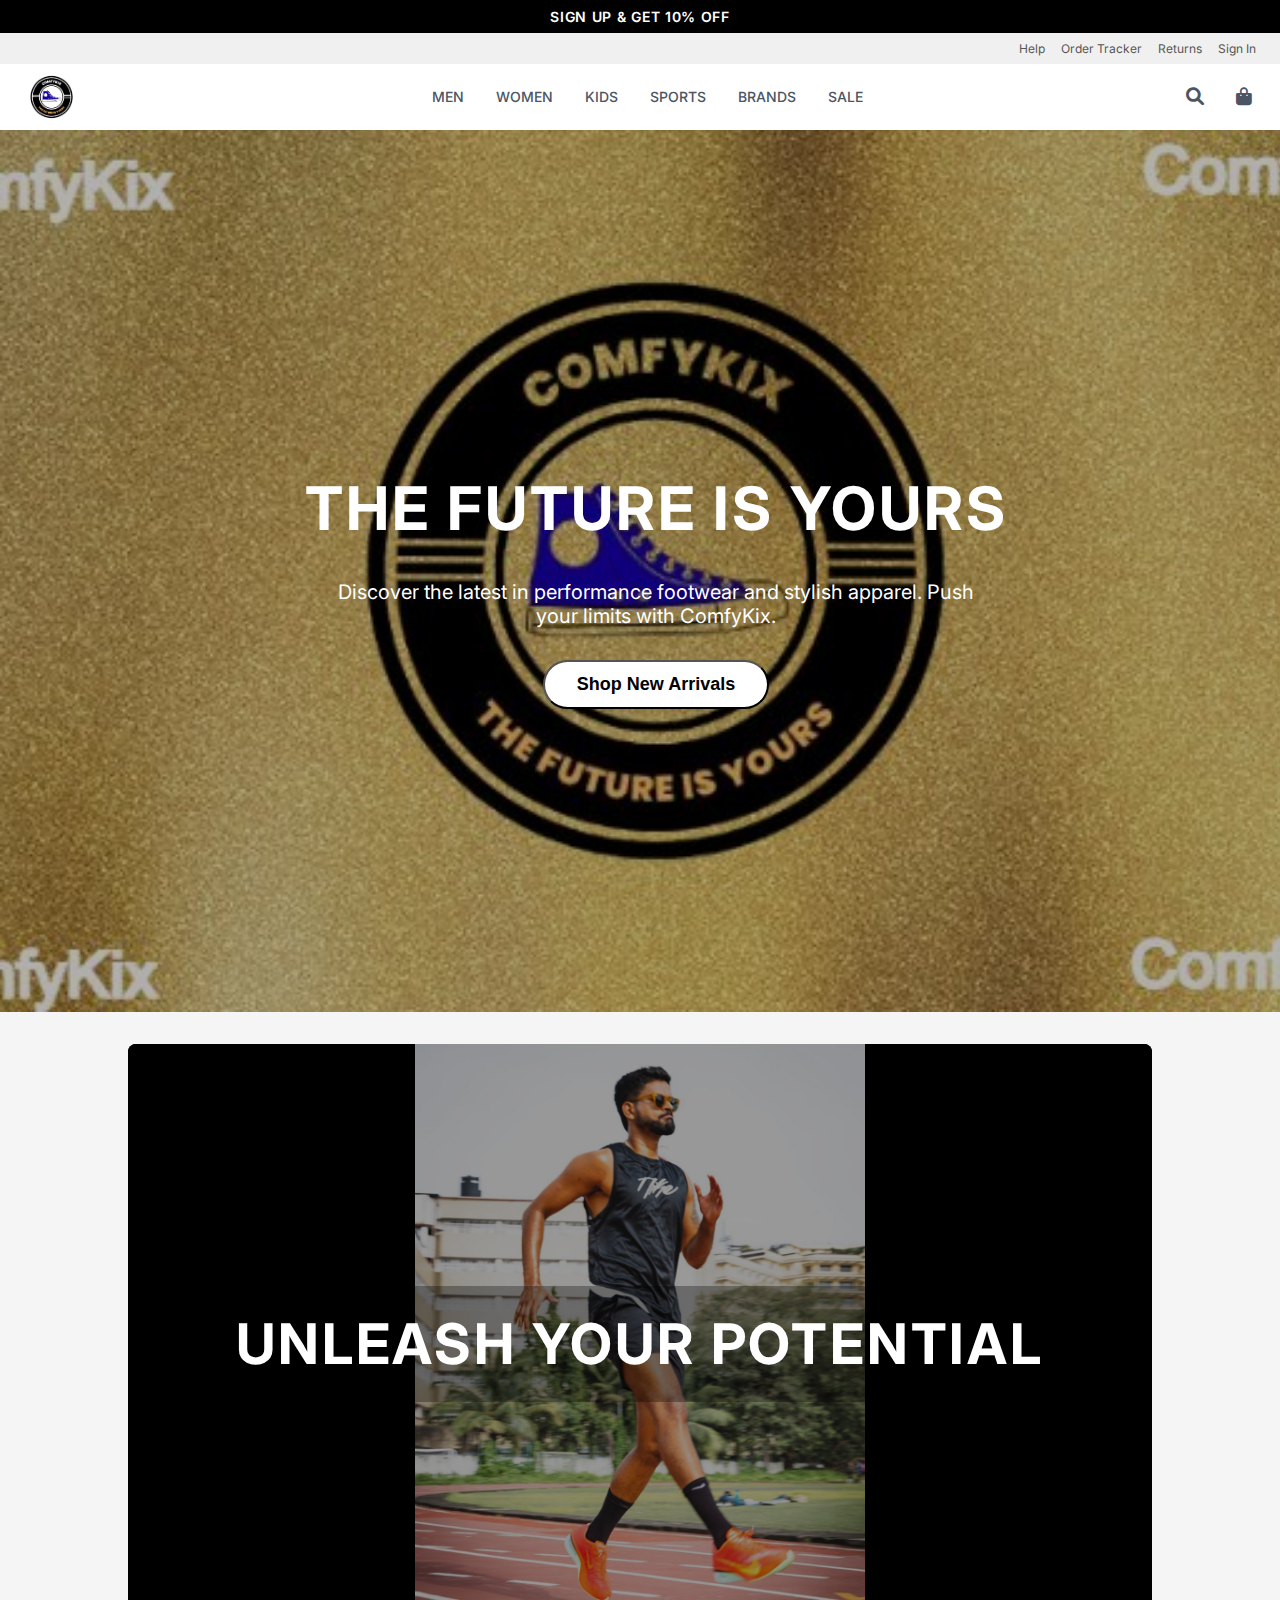
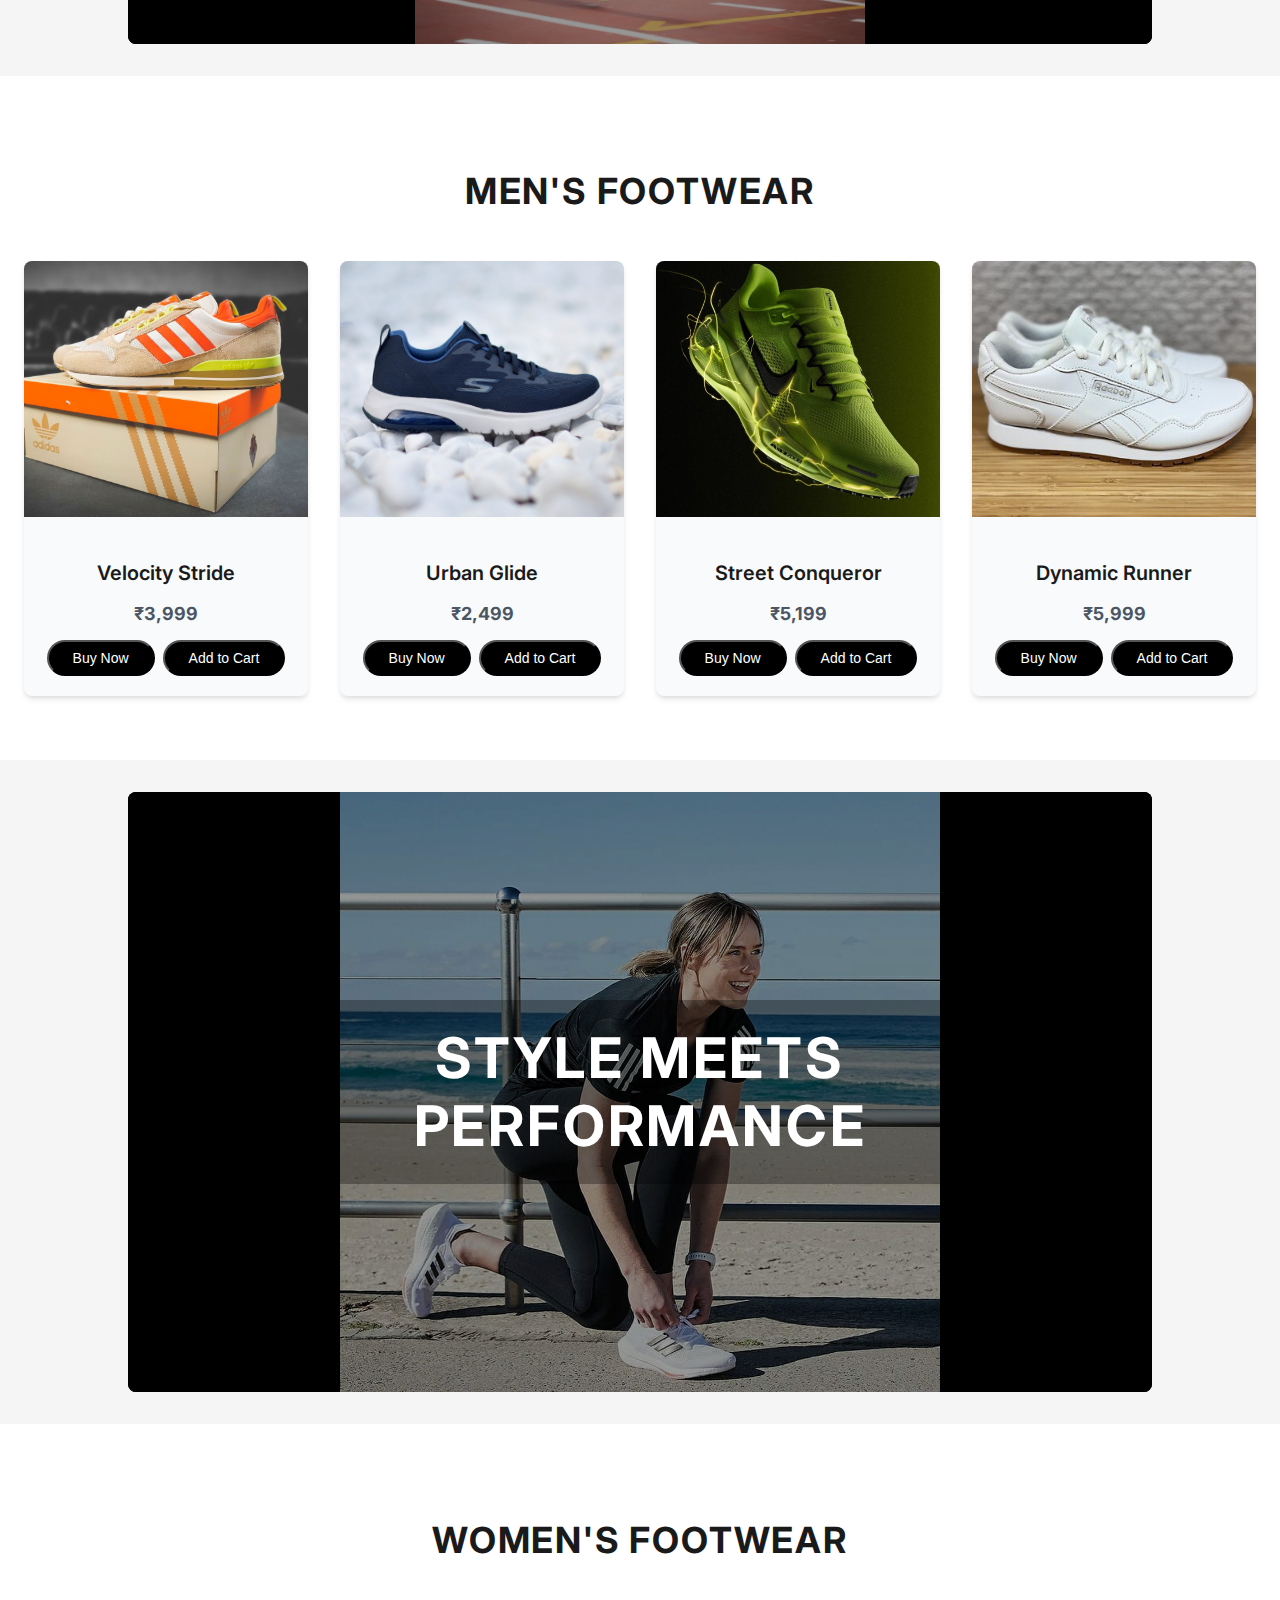
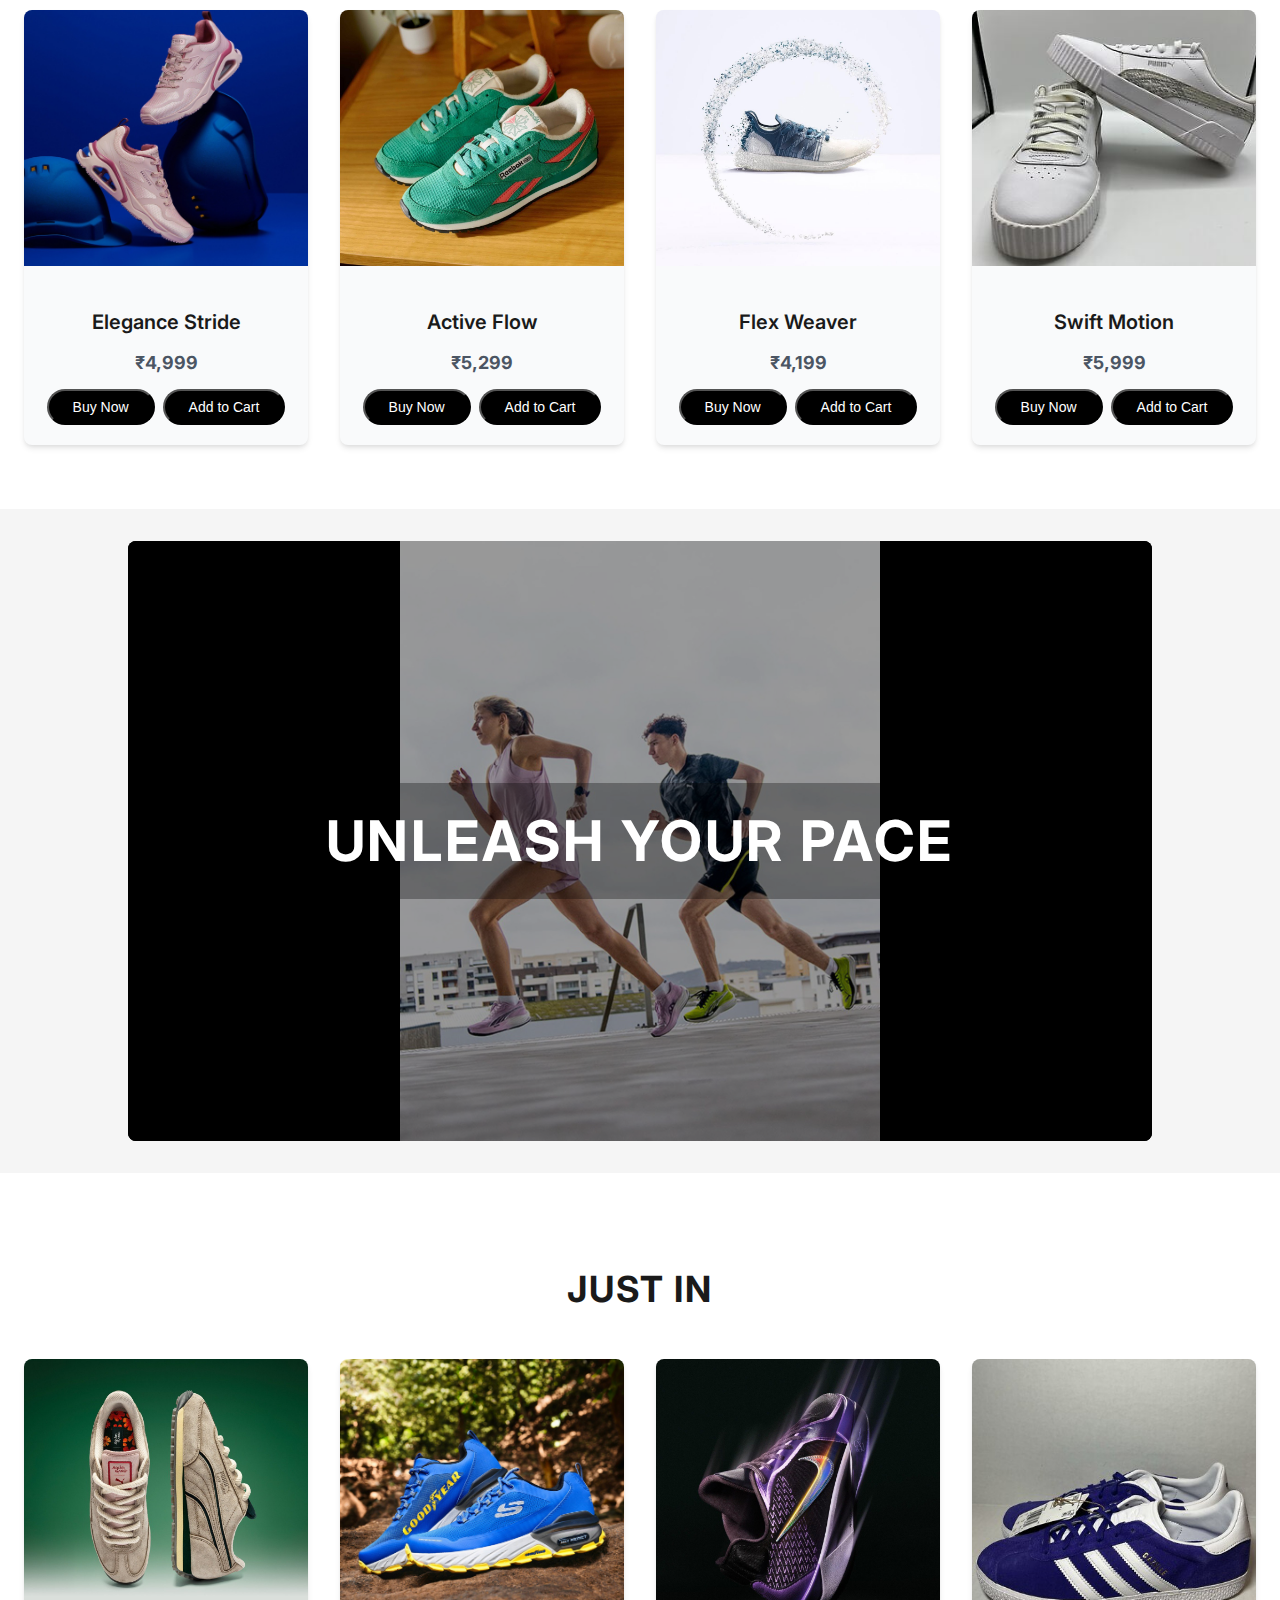
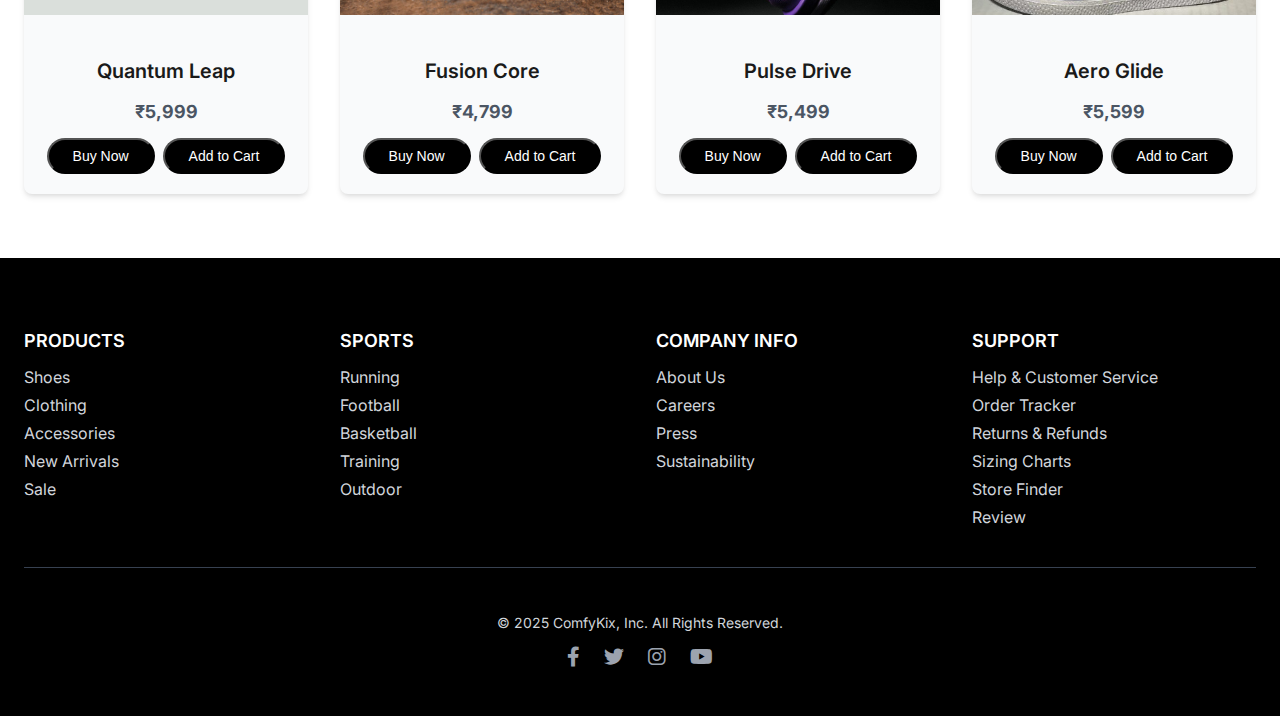
<file: index.html>
<!DOCTYPE html>
<html lang="en">
<head>
  <meta charset="UTF-8" />
  <meta name="viewport" content="width=device-width, initial-scale=1.0" />
  <title>ComfyKix - Step into Comfort</title>
  <!-- Google Fonts - Inter for a clean, modern look like Adidas -->
  <link rel="preconnect" href="https://fonts.googleapis.com">
  <link rel="preconnect" href="https://fonts.gstatic.com" crossorigin>
  <link href="https://fonts.googleapis.com/css2?family=Inter:wght@300;400;500;600;700&display=swap" rel="stylesheet">
  <!-- Font Awesome for icons -->
  <link rel="stylesheet" href="https://cdnjs.cloudflare.com/ajax/libs/font-awesome/6.0.0-beta3/css/all.min.css" xintegrity="sha512-Fo3rlalHpgc7b+BvQJt+qg+n0Lw6l5Xo5+j5A2z5o4C5/4yB2z4f5O9eF5f+o5d5x4j4z4v0Q0e4O5g5S5V5w5" crossorigin="anonymous" referrerpolicy="no-referrer" />
  <!-- Custom CSS for specific overrides and fine-tuning -->
  <link rel="stylesheet" href="com.css" />
  <style>
    html {
      scroll-behavior: smooth;
    }
  </style>
</head>
<body>

  <!-- New Promotional Bar -->
  <div class="promo-bar">
    SIGN UP & GET 10% OFF
  </div>

  <!-- Top Bar -->
  <div class="top-bar">
    <ul class="top-bar-links">
      <li><a href="help&support.html">Help</a></li>
      <li><a href="#" id="order-tracker-link">Order Tracker</a></li>
      <li><a href="#">Returns</a></li>
      <li><a href="loginc.html">Sign In</a></li>
    </ul>
  </div>

  <!-- Main Navbar -->
  <nav class="main-navbar">
    <!-- Logo -->
    <div class="navbar-logo-container">
      <img src="images/comfyKix.png" onerror="this.onerror=null;this.src='https://placehold.co/100x30/000/FFF?text=COMFYKIX+Step+into+Comfort';" alt="ComfyKix Logo - Step into Comfort" class="navbar-logo">
    </div>

    <!-- Nav Links -->
    <ul class="nav-links-list">
      <li class="nav-link-item"><a href="#men">Men</a></li>
      <li class="nav-link-item"><a href="#women">Women</a></li>
      <li class="nav-link-item"><a href="#">Kids</a></li>
      <li class="nav-link-item"><a href="#">Sports</a></li>
      <li class="nav-link-item"><a href="#">Brands</a></li>
      <li class="nav-link-item"><a href="#">Sale</a></li>
    </ul>

    <!-- Right Section - Icons -->
    <div class="right-section-icons">
      <button class="icon-button">
        <i class="fas fa-search"></i>
      </button>
      <button class="icon-button" id="cart-icon-button">
        <i class="fas fa-shopping-bag"></i>
        <span id="cart-count" class="cart-count">0</span>
      </button>
      <!-- Mobile Menu Button -->
      <button class="icon-button mobile-menu-button">
        <i class="fas fa-bars"></i>
      </button>
    </div>
  </nav>

  <!-- Hero Section - Main landing hero -->
  <section class="hero-main">
    <img src="images/con1.jpg" onerror="this.onerror=null;this.src='https://placehold.co/1920x700/000000/FFFFFF?text=COMFYKIX+HERO+IMAGE';" alt="ComfyKix Main Hero Background" class="hero-main-image">
    <div class="hero-overlay">
      <h1 class="hero-title">THE FUTURE IS YOURS</h1>

      <p class="hero-subtitle">Discover the latest in performance footwear and stylish apparel. Push your limits with ComfyKix.</p>
      <a href="#new">
      <button class="hero-button">
        Shop New Arrivals
      </button></a>
    </div>
  </section>

  <!-- BG2 Section before Men's Footwear -->
  <section class="banner-section">
    <img src="images/photo 2.jpg" onerror="this.onerror=null;this.src='https://placehold.co/1920x400/333333/FFFFFF?text=COMFYKIX+MEN+BANNER';" alt="ComfyKix Men's Section Background" class="banner-image">
    <div class="banner-overlay">
      <h2 class="banner-tagline">Unleash Your Potential</h2>
    </div>
  </section>

  <!-- Men's Footwear Section -->
  <section id="men" class="product-section">
    <h2 class="section-title">Men's Footwear</h2>
    <div class="product-grid">
      <!-- Product Card 1 -->
      <div class="product-card">
        <img src="images/men 1.jpg" onerror="this.onerror=null;this.src='https://placehold.co/400x300/E5E7EB/1F2937?text=Men+Shoe+1';" alt="Men Shoe 1" class="card-image">
        <div class="card-content">
          <h3 class="card-title">Velocity Stride</h3>
          <p class="card-price">₹3,999</p>
          <div class="card-buttons-container">
            <button class="card-button buy-now-btn" data-product-name="Velocity Stride" data-product-price="3999">Buy Now</button>
            <button class="card-button add-to-cart-btn" data-product-name="Velocity Stride" data-product-price="3999">Add to Cart</button>
          </div>
        </div>
      </div>
      <!-- Product Card 2 -->
      <div class="product-card">
        <img src="images/photo 5.jpg" onerror="this.onerror=null;this.src='https://placehold.co/400x300/E5E7EB/1F2937?text=Men+Shoe+2';" alt="Men Shoe 2" class="card-image">
        <div class="card-content">
          <h3 class="card-title">Urban Glide</h3>
          <p class="card-price">₹2,499</p>
          <div class="card-buttons-container">
            <button class="card-button buy-now-btn" data-product-name="Urban Glide" data-product-price="2499">Buy Now</button>
            <button class="card-button add-to-cart-btn" data-product-name="Urban Glide" data-product-price="2499">Add to Cart</button>
          </div>
        </div>
      </div>
      <!-- Product Card 3 -->
      <div class="product-card">
        <img src="images/photo 6.jpg" onerror="this.onerror=null;this.src='https://placehold.co/400x300/E5E7EB/1F2937?text=Men+Shoe+3';" alt="Men Shoe 3" class="card-image">
        <div class="card-content">
          <h3 class="card-title">Street Conqueror</h3>
          <p class="card-price">₹5,199</p>
          <div class="card-buttons-container">
            <button class="card-button buy-now-btn" data-product-name="Street Conqueror" data-product-price="5199">Buy Now</button>
            <button class="card-button add-to-cart-btn" data-product-name="Street Conqueror" data-product-price="5199">Add to Cart</button>
          </div>
        </div>
      </div>
      <!-- Product Card 4 -->
      <div class="product-card">
        <img src="images/mens 4.jpg" onerror="this.onerror=null;this.src='https://placehold.co/400x300/E5E7EB/1F2937?text=Image+N/A';" alt="ComfyKix Men Shoe 4" class="card-image">
        <div class="card-content">
          <h3 class="card-title">Dynamic Runner</h3>
          <p class="card-price">₹5,999</p>
          <div class="card-buttons-container">
            <button class="card-button buy-now-btn" data-product-name="Dynamic Runner" data-product-price="5999">Buy Now</button>
            <button class="card-button add-to-cart-btn" data-product-name="Dynamic Runner" data-product-price="5999">Add to Cart</button>
          </div>
        </div>
      </div>
    </div>
  </section>

  <!-- BG3 Section before Women's Footwear -->
  <section class="banner-section">
    <img src="images/photo 3.jpg" onerror="this.onerror=null;this.src='https://placehold.co/1920x400/666666/FFFFFF?text=COMFYKIX+WOMEN+BANNER';" alt="ComfyKix Women's Section Background" class="banner-image">
    <div class="banner-overlay">
      <h2 class="banner-tagline">Style Meets Performance</h2>
    </div>
  </section>

  <!-- Women's Footwear Section -->
  <div id="women">
  <section class="product-section">
    <h2 class="section-title">Women's Footwear</h2>
    <div class="product-grid">
      <!-- Product Card 1 -->
      <div class="product-card">
        <img src="images/photo 10.jpg" onerror="this.onerror=null;this.src='https://placehold.co/400x300/F3F4F6/1F2937?text=Women+Shoe+1';" alt="Women Shoe 1" class="card-image">
        <div class="card-content">
          <h3 class="card-title">Elegance Stride</h3>
          <p class="card-price">₹4,999</p>
          <div class="card-buttons-container">
            <button class="card-button buy-now-btn" data-product-name="Elegance Stride" data-product-price="4999">Buy Now</button>
            <button class="card-button add-to-cart-btn" data-product-name="Elegance Stride" data-product-price="4999">Add to Cart</button>
          </div>
        </div>
      </div>
      <!-- Product Card 2 -->
      <div class="product-card">
        <img src="images/photo 11.jpg" onerror="this.onerror=null;this.src='https://placehold.co/400x300/F3F4F6/1F2937?text=Women+Shoe+2';" alt="Women Shoe 2" class="card-image">
        <div class="card-content">
          <h3 class="card-title">Active Flow</h3>
          <p class="card-price">₹5,299</p>
          <div class="card-buttons-container">
            <button class="card-button buy-now-btn" data-product-name="Active Flow" data-product-price="5299">Buy Now</button>
            <button class="card-button add-to-cart-btn" data-product-name="Active Flow" data-product-price="5299">Add to Cart</button>
          </div>
        </div>
      </div>
      <!-- Product Card 3 -->
      <div class="product-card">
        <img src="images/photo 12.jpg" onerror="this.onerror=null;this.src='https://placehold.co/400x300/F3F4F6/1F2937?text=Women+Shoe+3';" alt="Women Shoe 3" class="card-image">
        <div class="card-content">
          <h3 class="card-title">Flex Weaver</h3>
          <p class="card-price">₹4,199</p>
          <div class="card-buttons-container">
            <button class="card-button buy-now-btn" data-product-name="Flex Weaver" data-product-price="4199">Buy Now</button>
            <button class="card-button add-to-cart-btn" data-product-name="Flex Weaver" data-product-price="4199">Add to Cart</button>
          </div>
        </div>
      </div>
      <!-- Product Card 4 -->
      <div class="product-card">
        <img src="images/womens 4.jpg" onerror="this.onerror=null;this.src='https://placehold.co/400x300/F3F4F6/1F2937?text=Image+N/A';" alt="ComfyKix Women Shoe 4" class="card-image">
        <div class="card-content">
          <h3 class="card-title">Swift Motion</h3>
          <p class="card-price">₹5,999</p>
          <div class="card-buttons-container">
            <button class="card-button buy-now-btn" data-product-name="Swift Motion" data-product-price="5999">Buy Now</button>
            <button class="card-button add-to-cart-btn" data-product-name="Swift Motion" data-product-price="5999">Add to Cart</button>
          </div>
        </div>
      </div>
    </div>
  </section>
  </div>
  <!-- BG1 Section before New Arrivals -->
   
  <section class="banner-section">
    <img src="images/photo1.jpg" onerror="this.onerror=null;this.src='https://placehold.co/1920x400/999999/FFFFFF?text=COMFYKIX+NEW+ARRIVALS+BANNER';" alt="ComfyKix New Arrivals Section Background" class="banner-image">
    <div class="banner-overlay">
      <h2 class="banner-tagline">Unleash Your Pace</h2>
    </div>
  </section>

  <!-- New Arrivals Section -->
   <Span id="new">
  <section class="product-section">
    <h2 class="section-title">Just In</h2>
    <div class="product-grid">
      <!-- Product Card 1 -->
      <div class="product-card">
        <img src="images/new1.jpg" onerror="this.onerror=null;this.src='https://placehold.co/400x300/E5E7EB/1F2937?text=New+Shoe+1';" alt="New Shoe 1" class="card-image">
        <div class="card-content">
          <h3 class="card-title">Quantum Leap</h3>
          <p class="card-price">₹5,999</p>
          <div class="card-buttons-container">
            <button class="card-button buy-now-btn" data-product-name="Quantum Leap" data-product-price="5999">Buy Now</button>
            <button class="card-button add-to-cart-btn" data-product-name="Quantum Leap" data-product-price="5999">Add to Cart</button>
          </div>
        </div>
      </div>
      <!-- Product Card 2 -->
      <div class="product-card">
        <img src="images/new 2.jpg" onerror="this.onerror=null;this.src='https://placehold.co/400x300/E5E7EB/1F2937?text=New+Shoe+2';" alt="New Shoe 2" class="card-image">
        <div class="card-content">
          <h3 class="card-title">Fusion Core</h3>
          <p class="card-price">₹4,799</p>
          <div class="card-buttons-container">
            <button class="card-button buy-now-btn" data-product-name="Fusion Core" data-product-price="4799">Buy Now</button>
            <button class="card-button add-to-cart-btn" data-product-name="Fusion Core" data-product-price="4799">Add to Cart</button>
          </div>
        </div>
      </div>
      <!-- Product Card 3 -->
      <div class="product-card">
        <img src="images/new 3.jpg" onerror="this.onerror=null;this.src='https://placehold.co/400x300/E5E7EB/1F2937?text=New+Shoe+3';" alt="New Shoe 3" class="card-image">
        <div class="card-content">
          <h3 class="card-title">Pulse Drive</h3>
          <p class="card-price">₹5,499</p>
          <div class="card-buttons-container">
            <button class="card-button buy-now-btn" data-product-name="Pulse Drive" data-product-price="5499">Buy Now</button>
            <button class="card-button add-to-cart-btn" data-product-name="Pulse Drive" data-product-price="5499">Add to Cart</button>
          </div>
        </div>
      </div>
      <!-- Product Card 4 -->
      <div class="product-card">
        <img src="images/just 4.jpg" onerror="this.onerror=null;this.src='https://placehold.co/400x300/E5E7EB/1F2937?text=Image+N/A';" alt="ComfyKix New Shoe 4" class="card-image">
        <div class="card-content">
          <h3 class="card-title">Aero Glide</h3>
          <p class="card-price">₹5,599</p>
          <div class="card-buttons-container">
            <button class="card-button buy-now-btn" data-product-name="Aero Glide" data-product-price="5599">Buy Now</button>
            <button class="card-button add-to-cart-btn" data-product-name="Aero Glide" data-product-price="5599">Add to Cart</button>
          </div>
        </div>
      </div>
    </div>
  </section>
</Span>
  <!-- Footer -->
  <footer class="main-footer">
    <div class="footer-columns-grid">
      <div>
        <h4 class="footer-column-heading">Products</h4>
        <ul>
          <li class="footer-list-item"><a href="#">Shoes</a></li>
          <li class="footer-list-item"><a href="#">Clothing</a></li>
          <li class="footer-list-item"><a href="#">Accessories</a></li>
          <li class="footer-list-item"><a href="#">New Arrivals</a></li>
          <li class="footer-list-item"><a href="#">Sale</a></li>
        </ul>
      </div>
      <div>
        <h4 class="footer-column-heading">Sports</h4>
        <ul>
          <li class="footer-list-item"><a href="#">Running</a></li>
          <li class="footer-list-item"><a href="#">Football</a></li>
          <li class="footer-list-item"><a href="#">Basketball</a></li>
          <li class="footer-list-item"><a href="#">Training</a></li>
          <li class="footer-list-item"><a href="#">Outdoor</a></li>
        </ul>
      </div>
      <div>
        <h4 class="footer-column-heading">Company Info</h4>
        <ul>
          <li class="footer-list-item"><a href="aboutco.html">About Us</a></li>
          <li class="footer-list-item"><a href="#">Careers</a></li>
          <li class="footer-list-item"><a href="#">Press</a></li>
          <li class="footer-list-item"><a href="#">Sustainability</a></li>
        </ul>
      </div>
      <div>
        <h4 class="footer-column-heading">Support</h4>
        <ul>
          <li class="footer-list-item"><a href="#">Help & Customer Service</a></li>
          <li class="footer-list-item"><a href="#">Order Tracker</a></li>
          <li class="footer-list-item"><a href="#">Returns & Refunds</a></li>
          <li class="footer-list-item"><a href="#">Sizing Charts</a></li>
          <li class="footer-list-item"><a href="#">Store Finder</a></li>
          <li class="footer-list-item"><a href="review.html">Review</a></li>
        </ul>
      </div>
    </div>
    <div class="footer-bottom-bar">
      <p class="footer-copyright">&copy; 2025 ComfyKix, Inc. All Rights Reserved.</p>
      <div class="social-icons-container">
        <a href="#" class="social-icon-link"><i class="fab fa-facebook-f"></i></a>
        <a href="#" class="social-icon-link"><i class="fab fa-twitter"></i></a>
        <a href="#" class="social-icon-link"><i class="fab fa-instagram"></i></a>
        <a href="#" class="social-icon-link"><i class="fab fa-youtube"></i></a>
      </div>
    </div>
  </footer>

  <!-- Shopping Cart Modal -->
  <div id="shopping-cart-modal" class="modal">
    <div class="modal-content">
      <span class="close-button">&times;</span>
      <h2>Your Shopping Cart</h2>
      <div id="cart-items-container">
        <!-- Cart items will be dynamically loaded here -->
        <p class="empty-cart-message">Your cart is empty.</p>
      </div>
      <div class="cart-summary">
        <p>Total: <span id="cart-total">₹0</span></p>
        <button id="buy-all-items-btn" class="card-button">Buy All Items</button>
      </div>
    </div>
  </div>

  <!-- Order Confirmation Modal -->
  <div id="order-confirmation-modal" class="modal">
    <div class="modal-content">
      <span class="close-button">&times;</span>
      <h2>Order Successful!</h2>
      <p>Your order has been placed and will be processed shortly.</p>
      <button class="card-button close-confirmation-btn">Close</button>
    </div>
  </div>

  <!-- Order Tracker Modal -->
  <div id="order-tracker-modal" class="modal">
    <div class="modal-content">
      <span class="close-button">&times;</span>
      <h2>Order Tracker</h2>
      <div id="order-tracker-content">
        <p>Enter your order number to track your order:</p>
        <input type="text" id="order-number-input" placeholder="Order Number" class="order-input">
        <button id="track-order-btn" class="card-button">Track Order</button>
        <div id="order-status-display" class="order-status-display">
          <!-- Order status will be displayed here -->
        </div>
      </div>
      <button class="card-button close-tracker-btn">Close</button>
    </div>
  </div>

  <script src="script.js"></script>
</body>
</html>
</file>
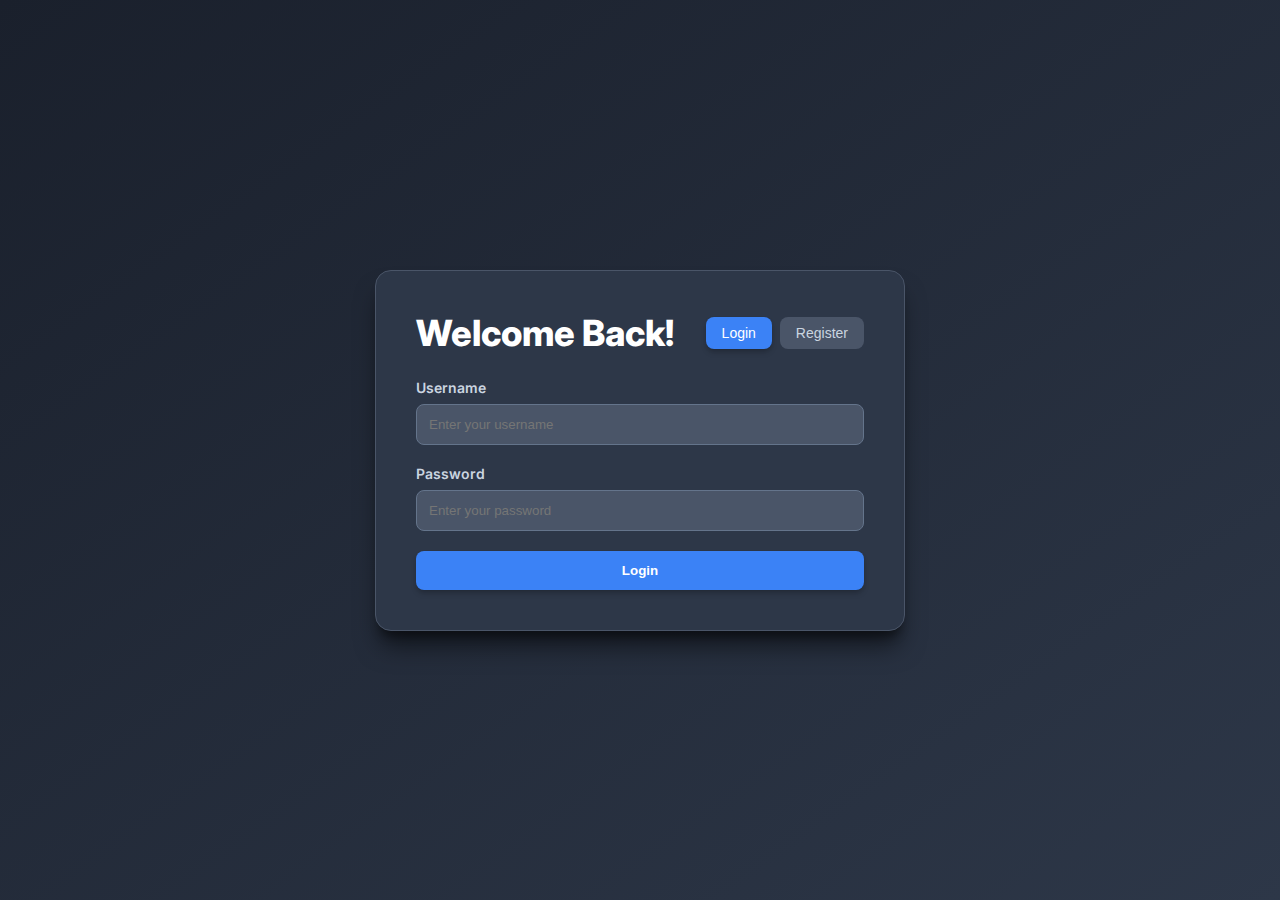
<file: loginc.html>
<!DOCTYPE html>
<html lang="en">
<head>
    <meta charset="UTF-8">
    <meta name="viewport" content="width=device-width, initial-scale=1.0">
    <title>Sports Login & Register</title>
    <link href="https://fonts.googleapis.com/css2?family=Inter:wght@400;500;700;800&display=swap" rel="stylesheet">
    <style>
        /* Basic Reset & Font */
        body {
            margin: 0;
            font-family: 'Inter', sans-serif;
            background: linear-gradient(to bottom right, #1a202c, #2d3748); /* Dark gradient background */
            display: flex;
            justify-content: center;
            align-items: center;
            min-height: 100vh;
            color: #e2e8f0; /* Light text color */
            padding: 1rem; /* Padding for smaller screens */
            box-sizing: border-box; /* Include padding in element's total width and height */
        }

        /* Container for the forms */
        .auth-container {
            background-color: #2d3748; /* Darker background for the card */
            padding: 2.5rem;
            border-radius: 1rem; /* Rounded corners */
            box-shadow: 0 20px 25px -5px rgba(0, 0, 0, 0.5), 0 10px 10px -5px rgba(0, 0, 0, 0.4); /* Deeper shadow */
            width: 100%;
            max-width: 28rem; /* Max width for the card */
            border: 1px solid #4a5568; /* Subtle border */
        }

        /* Header and Toggle Buttons */
        .header-section {
            display: flex;
            justify-content: space-between;
            align-items: center;
            margin-bottom: 1.5rem;
        }

        .header-section h2 {
            font-size: 2.25rem; /* text-3xl */
            font-weight: 800; /* font-extrabold */
            color: #fff;
            margin: 0;
        }

        .toggle-buttons {
            display: flex;
            gap: 0.5rem;
        }

        .toggle-buttons button {
            padding: 0.5rem 1rem;
            border-radius: 0.5rem; /* rounded-lg */
            font-size: 0.875rem; /* text-sm */
            font-weight: 500; /* font-medium */
            transition: all 0.3s ease-in-out; /* Smooth transitions */
            border: none;
            cursor: pointer;
            outline: none;
        }

        .toggle-buttons button.active {
            background-color: #3b82f6; /* blue-600 */
            color: #fff;
            box-shadow: 0 4px 6px -1px rgba(0, 0, 0, 0.2), 0 2px 4px -1px rgba(0, 0, 0, 0.1); /* shadow-md */
        }

        .toggle-buttons button:not(.active) {
            background-color: #4a5568; /* gray-700 */
            color: #cbd5e0; /* gray-300 */
        }

        .toggle-buttons button:not(.active):hover {
            background-color: #64748b; /* gray-600 */
        }

        /* Message Display */
        .message {
            padding: 0.75rem;
            margin-bottom: 1rem;
            border-radius: 0.5rem;
            font-size: 0.875rem;
            text-align: center;
        }

        .message.success {
            background-color: #10b981; /* green-500 */
            color: #fff;
        }

        .message.error {
            background-color: #ef4444; /* red-500 */
            color: #fff;
        }

        /* Form Styling */
        .auth-form {
            display: flex;
            flex-direction: column;
            gap: 1.25rem; /* space-y-5 */
        }

        .auth-form label {
            display: block;
            color: #cbd5e0; /* gray-300 */
            font-size: 0.875rem; /* text-sm */
            font-weight: 600; /* font-semibold */
            margin-bottom: 0.5rem;
        }

        .auth-form input {
            width: 100%;
            padding: 0.75rem;
            border-radius: 0.5rem;
            background-color: #4a5568; /* gray-700 */
            color: #fff;
            border: 1px solid #64748b; /* gray-600 */
            transition: all 0.2s ease-in-out;
            box-sizing: border-box; /* Ensure padding doesn't increase width */
        }

        .auth-form input:focus {
            outline: none;
            border-color: transparent;
            box-shadow: 0 0 0 2px #3b82f6; /* focus:ring-2 focus:ring-blue-500 */
        }

        .auth-form button[type="submit"] {
            width: 100%;
            background-color: #3b82f6; /* blue-600 */
            color: #fff;
            font-weight: 700; /* font-bold */
            padding: 0.75rem 1rem;
            border-radius: 0.5rem;
            border: none;
            cursor: pointer;
            transition: all 0.3s ease-in-out;
            box-shadow: 0 4px 6px -1px rgba(0, 0, 0, 0.2), 0 2px 4px -1px rgba(0, 0, 0, 0.1); /* shadow-lg */
        }

        .auth-form button[type="submit"]:hover {
            background-color: #2563eb; /* blue-700 */
            transform: scale(1.02); /* hover:scale-105 */
        }

        /* Hide/Show Forms */
        #loginForm, #registerForm {
            display: none;
        }
        #loginForm.active, #registerForm.active {
            display: flex; /* Use flex to maintain column layout */
        }
    </style>
</head>
<body>
    <div class="auth-container">
        <div class="header-section">
            <h2 id="formTitle">Welcome Back!</h2>
            <div class="toggle-buttons">
                <button id="loginToggle" class="active">Login</button>
                <button id="registerToggle">Register</button>
            </div>
        </div>

        <div id="messageDisplay" class="message" style="display: none;"></div>

        <!-- Login Form -->
        <form id="loginForm" class="auth-form active">
            <div>
                <label for="loginUsername">Username</label>
                <input type="text" id="loginUsername" placeholder="Enter your username" required>
            </div>
            <div>
                <label for="loginPassword">Password</label>
                <input type="password" id="loginPassword" placeholder="Enter your password" required>
            </div>
            <a href="Com.html">
            <button type="submit">Login</button></a>
        </form>

        <!-- Register Form -->
        <form id="registerForm" class="auth-form">
            <div>
                <label for="registerUsername">Choose Username</label>
                <input type="text" id="registerUsername" placeholder="Create a unique username" required>
            </div>
            <div>
                <label for="registerPassword">Create Password</label>
                <input type="password" id="registerPassword" placeholder="Minimum 6 characters" required minlength="6">
            </div>
            <button type="submit">Register</button>
        </form>
    </div>

    <script>
        // Get DOM elements
        const loginToggle = document.getElementById('loginToggle');
        const registerToggle = document.getElementById('registerToggle');
        const loginForm = document.getElementById('loginForm');
        const registerForm = document.getElementById('registerForm');
        const formTitle = document.getElementById('formTitle');
        const messageDisplay = document.getElementById('messageDisplay');

        // Function to display messages
        function showMessage(msg, type) {
            messageDisplay.textContent = msg;
            messageDisplay.className = `message ${type}`; // Add success or error class
            messageDisplay.style.display = 'block'; // Show the message
            setTimeout(() => {
                messageDisplay.style.display = 'none'; // Hide after 3 seconds
            }, 3000);
        }

        // Function to switch between login and register forms
        function showForm(isLogin) {
            if (isLogin) {
                loginForm.classList.add('active');
                registerForm.classList.remove('active');
                loginToggle.classList.add('active');
                registerToggle.classList.remove('active');
                formTitle.textContent = 'Welcome Back!';
            } else {
                registerForm.classList.add('active');
                loginForm.classList.remove('active');
                registerToggle.classList.add('active');
                loginToggle.classList.remove('active');
                formTitle.textContent = 'Join Our Team!';
            }
            // Clear inputs and messages when switching forms
            document.getElementById('loginUsername').value = '';
            document.getElementById('loginPassword').value = '';
            document.getElementById('registerUsername').value = '';
            document.getElementById('registerPassword').value = '';
            messageDisplay.style.display = 'none';
        }

        // Event listeners for toggle buttons
        loginToggle.addEventListener('click', () => showForm(true));
        registerToggle.addEventListener('click', () => showForm(false));

        // Load users from localStorage on page load
        let users = [];
        try {
            users = JSON.parse(localStorage.getItem('sportsUsers')) || [];
        } catch (error) {
            console.error("Failed to parse users from localStorage:", error);
            users = []; // Reset if parsing fails
        }

        // Handle Registration
        registerForm.addEventListener('submit', (e) => {
            e.preventDefault(); // Prevent default form submission

            const username = document.getElementById('registerUsername').value;
            const password = document.getElementById('registerPassword').value;

            if (!username || !password) {
                showMessage('Please fill in all fields.', 'error');
                return;
            }

            if (users.some(user => user.username === username)) {
                showMessage('Username already exists. Please choose a different one.', 'error');
                return;
            }

            const newUser = { username, password };
            users.push(newUser);

            try {
                localStorage.setItem('sportsUsers', JSON.stringify(users));
                showMessage('Registration successful! You can now log in.', 'success');
                showForm(true); // Switch to login form after successful registration
            } catch (error) {
                console.error("Failed to save user to localStorage:", error);
                showMessage('Error saving user. Please try again.', 'error');
            }
        });

        // Handle Login
        loginForm.addEventListener('submit', (e) => {
            e.preventDefault(); // Prevent default form submission

            const username = document.getElementById('loginUsername').value;
            const password = document.getElementById('loginPassword').value;

            if (!username || !password) {
                showMessage('Please enter both username and password.', 'error');
                return;
            }

            const foundUser = users.find(
                user => user.username === username && user.password === password
            );

            if (foundUser) {
                showMessage(`Welcome back, ${username}! You are logged in.`, 'success');
                // In a real application, you would set a session or redirect here
            } else {
                showMessage('Invalid username or password.', 'error');
            }
        });

        // Initialize the view to show the login form
        showForm(true);
    </script>
</body>
</html>
</file>
<file: com.css>
/* Custom CSS for COMFYKIX (Adidas Inspired) */

/* Global Styles */
body {
  font-family: 'Inter', sans-serif;
  margin: 0;
  padding: 0;
  box-sizing: border-box;
  background-color: #f5f5f5; /* Light grey background */
  color: #1a1a1a; /* Dark text color */
}

a {
  text-decoration: none;
  color: inherit;
}

ul {
  list-style: none;
  padding: 0;
  margin: 0;
}

/* New Promotional Bar */
.promo-bar {
  background-color: #000;
  color: #fff;
  text-align: center;
  padding: 0.5rem 0;
  font-size: 0.875rem; /* text-sm */
  text-transform: uppercase;
  font-weight: 600;
  letter-spacing: 0.05em;
  overflow: hidden; /* Keep overflow hidden if content might exceed */
  /* Animations removed */
}

/* Top Bar */
.top-bar {
  background-color: #f0f0f0;
  color: #555;
  font-size: 0.75rem; /* text-xs */
  padding: 0.5rem 1.5rem; /* py-2 px-6 */
  display: flex;
  justify-content: flex-end;
}

.top-bar-links {
  display: flex;
  gap: 1rem; /* space-x-4 */
}

.top-bar-links a:hover {
  text-decoration: underline;
}

/* Main Navbar */
.main-navbar {
  background-color: #ffffff; /* bg-white */
  box-shadow: 0 1px 2px 0 rgba(0, 0, 0, 0.05); /* shadow-sm */
  /* Adjusted padding to maintain overall navbar height with smaller logo */
  padding: 0.3rem 1.5rem; /* Reduced vertical padding slightly to compensate for larger logo */
  display: flex;
  align-items: center;
  justify-content: space-between;
  position: relative;
  top: 0;
  z-index: 50;
}

/* Styling for the logo */
.navbar-logo {
  height: 3.5rem; /* Adjusted logo size to be larger */
  width: auto; /* Maintain aspect ratio */
  margin-right: 2rem; /* mr-8 */
  display: flex; /* Ensures it behaves like a block element */
  align-items: center; /* Vertically center the logo within its container */
}

.navbar-logo-container {
  /* No specific height needed here, as SVG height is set directly */
  display: flex; /* Ensure it aligns correctly */
  align-items: center; /* Vertically center the logo within its container */
}


.nav-links-list {
  display: none; /* hidden */
  text-transform: uppercase;
  font-weight: 500; /* font-medium */
  font-size: 0.875rem; /* text-sm */
}

@media (min-width: 768px) { /* md breakpoint */
  .nav-links-list {
    display: flex; /* md:flex */
    gap: 2rem; /* space-x-8 */
  }
}

.nav-link-item a {
  color: #4b5563; /* text-gray-700 */
  transition-property: color;
  transition-duration: 200ms;
}

.nav-link-item a:hover {
  color: #1f2937; /* hover:text-gray-900 */
}

.right-section-icons {
  display: flex;
  align-items: center;
  gap: 1.5rem; /* space-x-6 */
}

.icon-button {
  background: none;
  border: none;
  cursor: pointer;
  color: #4b5563; /* text-gray-700 */
  transition-property: color;
  transition-duration: 200ms;
  padding: 0.25rem; /* Small padding for click area */
  position: relative; /* For cart count badge */
}

.icon-button:hover {
  color: #1f2937; /* hover:text-gray-900 */
}

.icon-button i {
  font-size: 1.125rem; /* text-lg */
}

.mobile-menu-button {
  display: block; /* md:hidden */
}

@media (min-width: 768px) { /* md breakpoint */
  .mobile-menu-button {
    display: none;
  }
}

/* Cart count badge */
.cart-count {
  position: absolute;
  top: -5px;
  right: -8px;
  background-color: #000;
  color: #fff;
  border-radius: 50%;
  padding: 0.1rem 0.4rem;
  font-size: 0.65rem;
  font-weight: bold;
  min-width: 18px;
  text-align: center;
}


/* Hero Section (Main Landing) */
.hero-main {
  position: relative;
  width: 100%;
  height: 750px; /* Increased height for more visibility */
  overflow: hidden;
  display: flex;
  flex-direction: column;
  align-items: center;
  justify-content: center;
  text-align: center;
  color: #ffffff;
  padding: 1rem;
  background-color: #000; /* Background for letterboxing */
}

@media (min-width: 768px) { /* md breakpoint */
  .hero-main {
    height: 850px; /* Increased height for desktop */
  }
}

.hero-main-image {
  position: absolute;
  inset: 0;
  width: 100%;
  height: 100%;
  object-fit: cover; /* Confirmed to cover for bigger look */
  object-position: center; /* Center the image content */
  background-color: #000; /* Ensure image background is black if it doesn't fill */
}

.hero-overlay {
  position: absolute;
  inset: 0;
  background-color: rgba(0, 0, 0, 0.3); /* bg-black bg-opacity-30 */
  display: flex;
  flex-direction: column;
  align-items: center;
  justify-content: center;
  text-align: center;
  padding: 1rem;
}

.hero-title {
  font-size: 2.25rem; /* text-4xl */
  font-weight: 700; /* font-bold */
  margin-bottom: 1rem; /* mb-4 */
  letter-spacing: 0.05em; /* tracking-wide */
  opacity: 1; /* Set to 1 as fade-in animation is removed */
}

@media (min-width: 768px) { /* md breakpoint */
  .hero-title {
    font-size: 3.75rem; /* md:text-6xl */
  }
}

.hero-subtitle {
  font-size: 1.125rem; /* text-lg */
  margin-bottom: 2rem; /* mb-8 */
  max-width: 42rem; /* max-w-2xl */
  opacity: 1; /* Set to 1 as fade-in animation is removed */
}

@media (min-width: 768px) { /* md breakpoint */
  .hero-subtitle {
    font-size: 1.25rem; /* md:text-xl */
  }
}

.hero-button {
  background-color: #ffffff; /* bg-white */
  color: #000000; /* text-black */
  padding: 0.75rem 2rem; /* px-8 py-3 */
  border-radius: 9999px; /* rounded-full */
  font-size: 1.125rem; /* text-lg */
  font-weight: 600; /* font-semibold */
  transition: background-color 300ms ease; /* Only background-color transition remains */
  box-shadow: 0 4px 6px -1px rgba(0, 0, 0, 0.1), 0 2px 4px -1px rgba(0, 0, 0, 0.06); /* shadow-lg */
}

.hero-button:hover {
  background-color: #e5e7eb; /* hover:bg-gray-200 */
  transform: none; /* Removed transform on hover */
}

/* Banner Sections (bg1, bg2, bg3) */
.banner-section {
  position: relative;
  width: 100%; /* Ensure it takes full width initially */
  max-width: 80%; /* Limit to 80% width for "half screen" effect */
  margin: 2rem auto; /* Center the section horizontally */
  height: 500px; /* Increased height for more visibility */
  overflow: hidden;
  display: flex;
  align-items: center; /* Vertically center content */
  justify-content: center; /* Horizontally center content */
  background-color: #000; /* Background for letterboxing */
  border-radius: 0.5rem; /* Added rounded corners for the section */
}

@media (min-width: 768px) { /* md breakpoint */
  .banner-section {
    height: 600px; /* Increased height for desktop */
  }
}

.banner-image {
  position: absolute;
  inset: 0;
  width: 100%;
  height: 100%;
  object-fit: contain; /* Changed to contain to show full image */
  object-position: center; /* Center the image content */
  background-color: #000; /* Ensure image background is black if it doesn't fill */
}

.banner-overlay {
  position: absolute;
  inset: 0;
  background-color: rgba(0, 0, 0, 0.4); /* bg-black bg-opacity-40 */
  display: flex;
  align-items: center;
  justify-content: center; /* Center overlay content */
}

.banner-tagline {
  color: #ffffff;
  font-size: 2.25rem; /* text-3xl - slightly larger */
  font-weight: 700; /* font-bold */
  text-transform: uppercase;
  letter-spacing: 0.05em; /* tracking-wider */
  text-align: center; /* Ensure text is centered horizontally */
  white-space: normal; /* Allow text to wrap if needed */
  padding: 1.5rem; /* Increased padding around text */
  background-color: rgba(0, 0, 0, 0.3); /* Slightly more opaque background for readability */
  border-radius: 0.5rem;
  max-width: 80%; /* Limit width to prevent overly long lines */
  opacity: 1; /* Set to 1 as fade-in animation is removed */
}

@media (min-width: 768px) { /* md breakpoint */
  .banner-tagline {
    font-size: 3.5rem; /* md:text-5xl - slightly larger */
  }
}


/* Product Sections */
.product-section {
  padding: 4rem 1.5rem; /* py-16 px-6 */
  background-color: #ffffff; /* bg-white or bg-gray-100 */
}

.section-title {
  font-size: 1.875rem; /* text-3xl */
  font-weight: 700; /* font-bold */
  text-align: center;
  margin-bottom: 3rem; /* mb-12 */
  text-transform: uppercase;
  letter-spacing: 0.05em; /* tracking-wider */
}

@media (min-width: 768px) { /* md breakpoint */
  .section-title {
    font-size: 2.25rem; /* md:text-4xl */
  }
}

.product-grid {
  display: grid;
  grid-template-columns: repeat(auto-fit, minmax(280px, 1fr)); /* Responsive grid */
  gap: 2rem; /* gap-8 */
  max-width: 80rem; /* max-w-7xl */
  margin-left: auto;
  margin-right: auto;
}

.product-card {
  background-color: #f9fafb; /* bg-gray-50 or bg-white */
  border-radius: 0.5rem; /* rounded-lg */
  box-shadow: 0 4px 6px -1px rgba(0, 0, 0, 0.1), 0 2px 4px -1px rgba(0, 0, 0, 0.06); /* shadow-md */
  overflow: hidden;
  transform: scale(1); /* Initial scale for transition */
  transition: box-shadow 300ms ease; /* Only box-shadow transition remains */
}

.product-card:hover {
  transform: none; /* Removed transform on hover */
  box-shadow: 0 10px 15px -3px rgba(0, 0, 0, 0.1), 0 4px 6px -2px rgba(0, 0, 0, 0.05); /* Enhanced shadow on hover */
}

.card-image {
  width: 100%;
  height: 16rem; /* h-64 */
  object-fit: cover;
}

.card-content {
  padding: 1.25rem; /* p-5 */
  text-align: center;
}

.card-title {
  font-size: 1.25rem; /* text-xl */
  font-weight: 600; /* font-semibold */
  margin-bottom: 0.5rem; /* mb-2 */
}

.card-price {
  color: #4b5563; /* text-gray-700 */
  font-size: 1.125rem; /* text-lg */
  font-weight: 700; /* font-bold */
  margin-bottom: 1rem; /* mb-4 */
}

.card-buttons-container {
  display: flex;
  justify-content: center;
  gap: 0.5rem; /* Small gap between buttons */
  margin-top: 1rem; /* Space above buttons */
}

.card-button {
  background-color: #000000; /* bg-black */
  color: #ffffff; /* text-white */
  padding: 0.5rem 1.5rem; /* px-6 py-2 */
  border-radius: 9999px; /* rounded-full */
  font-size: 0.875rem; /* text-sm */
  font-weight: 500; /* font-medium */
  transition: background-color 300ms ease; /* Only background-color transition remains */
  white-space: nowrap; /* Prevent button text from wrapping */
  cursor: pointer; /* Indicate clickable */
}

.card-button:hover {
  background-color: #374151; /* hover:bg-gray-800 */
  transform: none; /* Removed transform on hover */
}


/* Footer */
.main-footer {
  background-color: #000000; /* bg-black */
  color: #d1d5db; /* text-gray-300 */
  padding: 3rem 1.5rem; /* py-12 px-6 */
}

.footer-columns-grid {
  max-width: 80rem; /* max-w-7xl */
  margin-left: auto;
  margin-right: auto;
  display: grid;
  grid-template-columns: repeat(auto-fit, minmax(200px, 1fr)); /* Responsive columns */
  gap: 2rem; /* gap-8 */
}

@media (min-width: 768px) { /* md breakpoint */
  .footer-columns-grid {
    grid-template-columns: repeat(2, minmax(0, 1fr)); /* md:grid-cols-2 */
  }
}

@media (min-width: 1024px) { /* lg breakpoint */
  .footer-columns-grid {
    grid-template-columns: repeat(4, minmax(0, 1fr)); /* lg:grid-cols-4 */
  }
}

.footer-column-heading {
  color: #ffffff;
  font-size: 1.125rem; /* text-lg */
  font-weight: 600; /* font-semibold */
  margin-bottom: 1rem; /* mb-4 */
  text-transform: uppercase;
}

.footer-list-item {
  margin-bottom: 0.5rem; /* mb-2 */
}

.footer-list-item a:hover {
  text-decoration: underline;
}

.footer-bottom-bar {
  border-top: 1px solid #374151; /* border-t border-gray-700 */
  margin-top: 2rem; /* mt-8 */
  padding-top: 2rem; /* pt-8 */
  text-align: center;
}

.footer-copyright {
  font-size: 0.875rem; /* text-sm */
}

.social-icons-container {
  display: flex;
  justify-content: center;
  gap: 1.5rem; /* space-x-6 */
  margin-top: 1rem; /* mt-4 */
}

.social-icon-link {
  color: #9ca3af; /* text-gray-400 */
  transition-property: color;
  transition-duration: 200ms;
}

.social-icon-link:hover {
  color: #ffffff; /* hover:text-white */
}

.social-icon-link i {
  font-size: 1.25rem; /* text-xl */
}

/* Modal Styles */
.modal {
  display: none; /* Hidden by default */
  position: fixed; /* Stay in place */
  z-index: 100; /* Sit on top */
  left: 0;
  top: 0;
  width: 100%; /* Full width */
  height: 100%; /* Full height */
  overflow: auto; /* Enable scroll if needed */
  background-color: rgba(0,0,0,0.7); /* Black w/ opacity */
  justify-content: center; /* Center horizontally */
  align-items: center; /* Center vertically */
  padding: 1rem; /* Add some padding on smaller screens */
}

.modal-content {
  background-color: #fefefe;
  margin: auto;
  padding: 2rem;
  border-radius: 0.5rem;
  box-shadow: 0 4px 8px 0 rgba(0,0,0,0.2),0 6px 20px 0 rgba(0,0,0,0.19);
  max-width: 500px; /* Max width for modal */
  width: 90%; /* Responsive width */
  position: relative;
  text-align: center;
}

.modal-content h2 {
  margin-top: 0;
  font-size: 1.8rem;
  color: #1a1a1a;
  margin-bottom: 1.5rem;
}

.modal .close-button {
  color: #aaa;
  position: absolute;
  top: 10px;
  right: 15px;
  font-size: 28px;
  font-weight: bold;
  cursor: pointer;
}

.modal .close-button:hover,
.modal .close-button:focus {
  color: #000;
  text-decoration: none;
  cursor: pointer;
}

/* Cart Item Styling */
#cart-items-container {
  max-height: 300px; /* Scrollable area for many items */
  overflow-y: auto;
  border-top: 1px solid #eee;
  border-bottom: 1px solid #eee;
  padding: 1rem 0;
  margin-bottom: 1rem;
}

.cart-item {
  display: flex;
  justify-content: space-between;
  align-items: center;
  padding: 0.75rem 0;
  border-bottom: 1px dashed #eee;
}

.cart-item:last-child {
  border-bottom: none;
}

.cart-item-info {
  flex-grow: 1;
  text-align: left;
}

.cart-item-info p {
  margin: 0;
  font-size: 0.95rem;
}

.cart-item-info .item-name {
  font-weight: 600;
  color: #333;
}

.cart-item-info .item-price {
  font-size: 0.85rem;
  color: #555;
}

.cart-item-controls {
  display: flex;
  align-items: center;
  gap: 0.5rem;
}

.cart-item-controls button {
  background-color: #eee;
  border: 1px solid #ccc;
  border-radius: 0.25rem;
  padding: 0.2rem 0.6rem;
  cursor: pointer;
  font-size: 0.9rem;
  transition: background-color 200ms;
}

.cart-item-controls button:hover {
  background-color: #ddd;
}

.cart-item-controls .quantity-display {
  min-width: 25px;
  text-align: center;
  font-weight: 600;
}

.cart-item-controls .remove-item-btn {
  background-color: #dc3545; /* Red for remove */
  color: #fff;
  border: none;
  padding: 0.2rem 0.5rem;
}

.cart-item-controls .remove-item-btn:hover {
  background-color: #c82333;
}

.cart-summary {
  text-align: right;
  margin-top: 1rem;
  font-size: 1.1rem;
  font-weight: 700;
  color: #1a1a1a;
}

.cart-summary #buy-all-items-btn {
  margin-top: 1rem;
  width: 100%;
  padding: 0.75rem 1.5rem;
  font-size: 1rem;
}

.empty-cart-message {
  color: #555;
  font-style: italic;
  padding: 2rem;
}

/* Order Confirmation Specifics */
#order-confirmation-modal .modal-content {
  max-width: 400px;
}

#order-confirmation-modal .modal-content h2 {
  color: #28a745; /* Green for success */
}

#order-confirmation-modal .modal-content p {
  margin-bottom: 1.5rem;
  font-size: 1rem;
}

#order-confirmation-modal .close-confirmation-btn {
  background-color: #007bff; /* Blue for close */
  color: #fff;
  border: none;
}

#order-confirmation-modal .close-confirmation-btn:hover {
  background-color: #0056b3;
}

/* Order Tracker Modal Specifics */
#order-tracker-modal .modal-content {
  max-width: 600px;
}

#order-tracker-modal .modal-content h2 {
  color: #000;
}

.order-input {
  width: calc(100% - 2rem); /* Full width minus padding */
  padding: 0.75rem 1rem;
  margin: 1rem 0;
  border: 1px solid #ccc;
  border-radius: 0.25rem;
  font-size: 1rem;
}

#track-order-btn {
  margin-top: 0.5rem;
  width: auto; /* Adjust width based on content */
  padding: 0.75rem 2rem;
}

.order-status-display {
  margin-top: 1.5rem;
  padding: 1rem;
  border: 1px solid #eee;
  border-radius: 0.25rem;
  background-color: #f9f9f9;
  text-align: left;
  min-height: 80px; /* Ensure some height for content */
  display: flex;
  align-items: center;
  justify-content: center;
  font-style: italic;
  color: #666;
}

.order-status-display p {
  margin: 0;
  font-size: 1rem;
  font-weight: 500;
}

.order-status-display.success {
  border-color: #28a745;
  background-color: #d4edda;
  color: #155724;
}

.order-status-display.error {
  border-color: #dc3545;
  background-color: #f8d7da;
  color: #721c24;
}

.close-tracker-btn {
  margin-top: 2rem;
}
</file>
